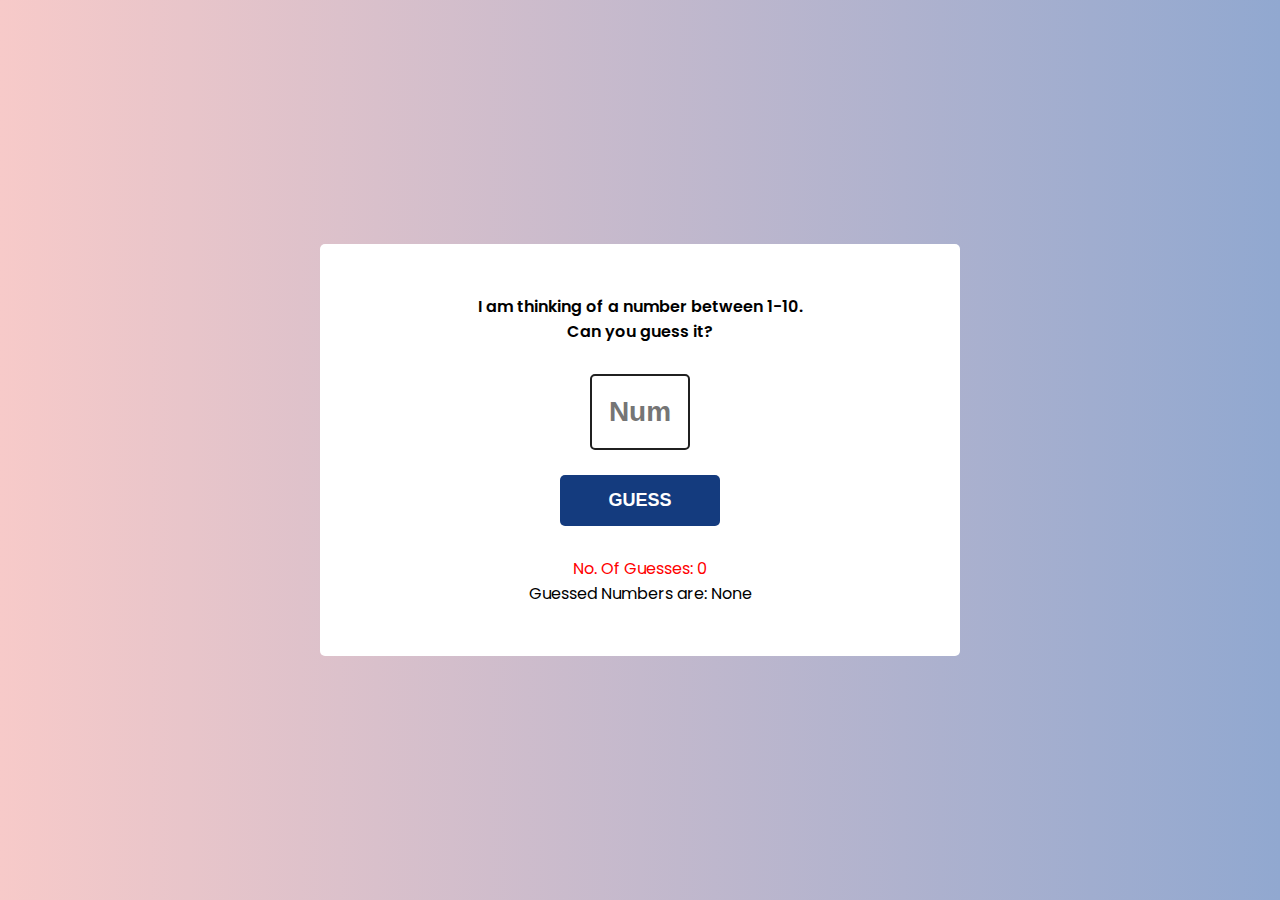
<file: Activiy 3 - NumberGuessGame/index.html>
<!DOCTYPE html>
<html lang="en">
<head>
    <title>Number Guessing Game</title>
    <!--Google Font-->
    <link rel="preconnect" href="https://fonts.gstatic.com">
    <link href="https://fonts.googleapis.com/css2?family=Poppins:wght@400;600&display=swap" rel="stylesheet">
    <!--Stylesheet-->
    <link rel="stylesheet" href="style.css">
</head>
<body>
   <div class="container">
       <h3>I am thinking of a number between 1-10.</h3>
       <h3>Can you guess it?</h3>

       <input type="text" placeholder="Num" id="guess"><br>
       <button onclick="play()" id="my_btn">GUESS</button>

       <p id="message1">No. Of Guesses: 0</p>
       <p id="message2">Guessed Numbers are: None</p>
       <p id="message3"></p>
   </div>
   <!--Script-->
   <script src="script.js"></script>
</body>
</html>
</file>
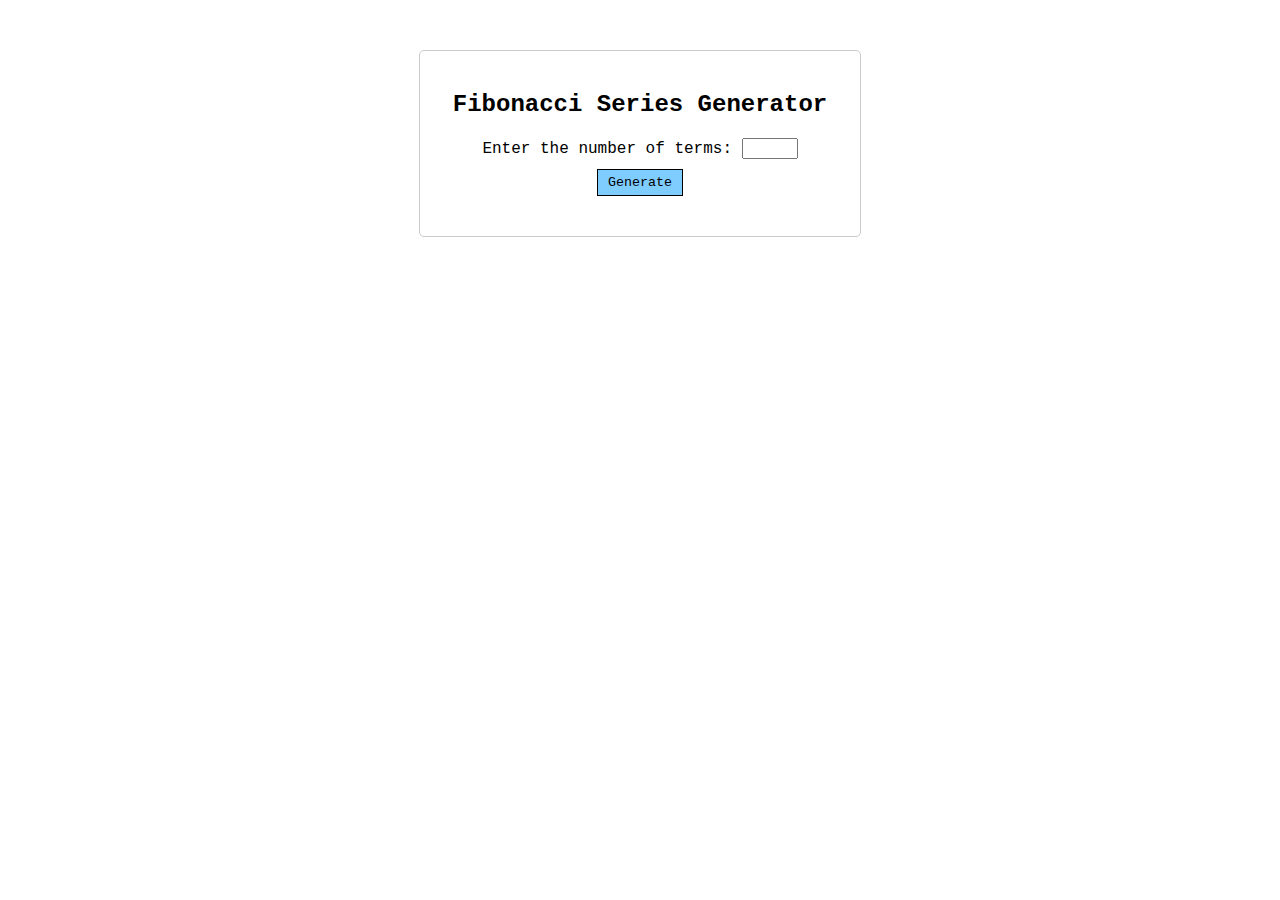
<file: FibonacciSequence/index.html>
<!DOCTYPE html>
<html lang="en">
<head>
    <meta charset="UTF-8">
    <meta name="viewport" content="width=device-width, initial-scale=1.0">
    <title>Fibonacci Sequence</title>
    <link rel="stylesheet" href="style.css">
</head>
<body>
    <div class="container">
        <h2>Fibonacci Series Generator</h2>
        <label for="terms">Enter the number of terms:</label>
        <input type="number" id="terms" min="1" max="99">
        <button onclick="generateSequence()">Generate</button>
        <p id="sequence"></p>
        <p id="error" class="error"></p>
    </div>

    <script src="script.js"></script>
</body>
</html>
</file>
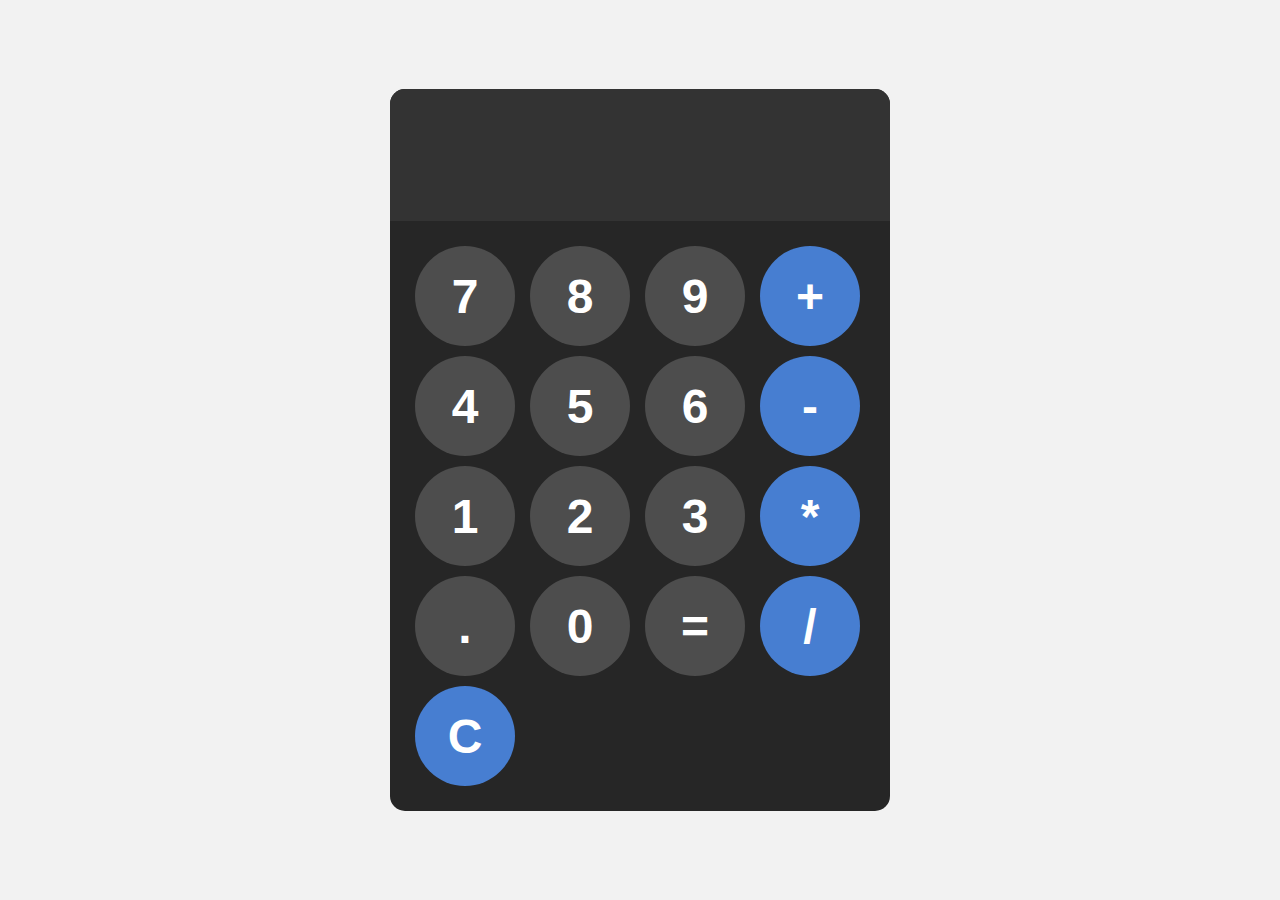
<file: Activity 1 - Calculator/calculator.html>
<!DOCTYPE html>
<html lang = "en">
    <head>
        <meta charset = "UTP-8">
        <meta name = "viewport" content = "width=device-width, initial-scale=1.0">
        <title> Calculator </title>
        <link rel = "stylesheet" href = "calcustyle.css">
    </head>
<body>

    <div id = "calcu">
        <input id = "display" readonly>
        <div id = "keys">
            <button onclick="appendToDisplay('7')">7</button>
            <button onclick="appendToDisplay('8')">8</button>
            <button onclick="appendToDisplay('9')">9</button>
            <button onclick="appendToDisplay('+')" class="operator-btn">+</button>
            <button onclick="appendToDisplay('4')">4</button>
            <button onclick="appendToDisplay('5')">5</button>
            <button onclick="appendToDisplay('6')">6</button>
            <button onclick="appendToDisplay('-')" class="operator-btn">-</button>
            <button onclick="appendToDisplay('1')">1</button>
            <button onclick="appendToDisplay('2')">2</button>
            <button onclick="appendToDisplay('3')">3</button>
            <button onclick="appendToDisplay('*')" class="operator-btn">*</button>
            <button onclick="appendToDisplay('.')">.</button>
            <button onclick="appendToDisplay('0')">0</button>
            <button onclick="calculate('')">=</button>
            <button onclick="appendToDisplay('/')" class="operator-btn">/</button>
            <button onclick="clearDisplay()" class="operator-btn">C</button>
        </div>
    </div>

    <script src = "index.js"> </script>
</body>
</html>
</file>
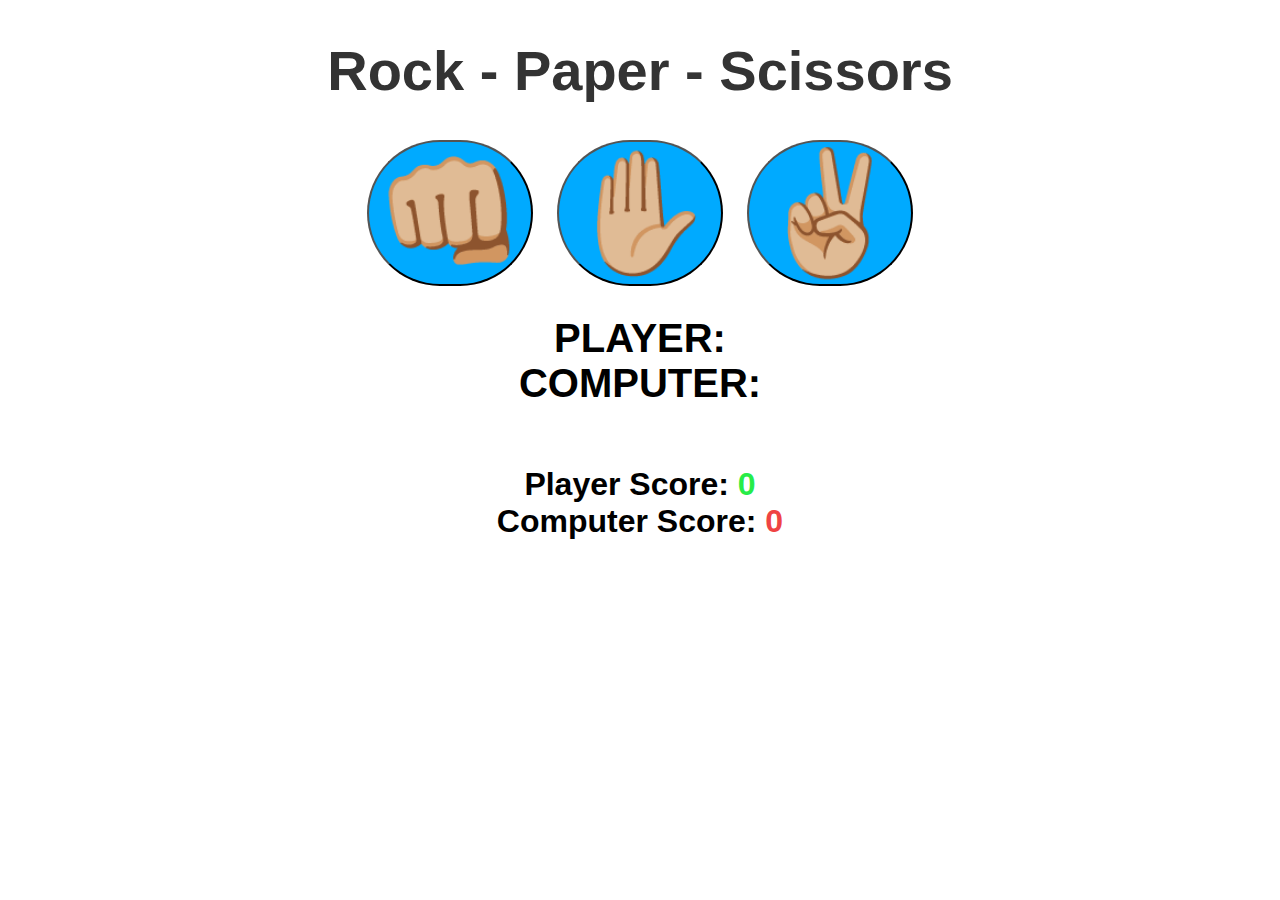
<file: Activity 2 - RockPaperScissor/rps.html>
<!DOCTYPE html>
<html lang = "en">
    <head>
        <meta charset="UTF-8">
        <meta name = "viewport" content = "width=device-width, initial-scale=1.0">
        <title> Rock Paper Scissor </title>
        <link rel = "stylesheet" href = "rpsstyle.css">
    </head>
    <body>
        <h1> Rock - Paper - Scissors </h1>

        <div class = "choices">
            <button onclick="playGame('rock')"> 👊🏼 </button>
            <button onclick="playGame('paper')"> ✋🏼 </button>
            <button  onclick="playGame('scissor')"> ✌🏼 </button>
        </div>

        <div id = "playerDisplay"> PLAYER: </div>
        <div id = "computerDisplay"> COMPUTER: </div>
        <div id = "resultDisplay"></div>

        <div class = "scoreDisplay"> Player Score:
            <span id = "playerScoreDisplay"> 0 </span>
        </div>

        <div class = "scoreDisplay"> Computer Score:
            <span id = "computerScoreDisplay"> 0 </span>
        </div>

        <script src = "index.js"></script>
    </body>
</html>
</file>
<file: Activiy 3 - NumberGuessGame/style.css>
*,
*:before,
*:after{
    padding: 0;
    margin: 0;
    box-sizing: border-box;
}
body{
    height: 100vh;
    background: linear-gradient(
        to right,
        #f7cac9,
        #91a8d0
    );
}
.container{
    position: absolute;
    width: 50%;
    min-width: 580px;
    transform: translate(-50%,-50%);
    top: 50%;
    left: 50%;
    background-color: #ffffff;
    padding: 50px 10px;
    border-radius: 5px;
    display: grid;
    justify-items: center;
    font-family: 'Poppins',sans-serif;
}
h3{
    font-size: 16px;
    font-weight: 600;
}
input[type="text"]{
    width: 100px;
    font-weight: 600;
    color: #91a8d0;
    padding: 20px 0;
    text-align: center;
    margin-top: 30px;
    border-radius: 5px;
    border: 2px solid #202020;
    font-size: 28px;
}
button{
    width: 160px;
    padding: 15px 0;
    border-radius: 5px;
    background-color: #143b7e;
    color: #ffffff;
    border: none;
    font-size: 18px;
    font-weight: 600;
    margin-bottom: 30px;
    outline: none;
}
p{
    font-weight: 400;
}
#message1 {
    color: red; /* Default color for too high or too low guesses */
  }
  
#message1.correct {
    color: green; /* Color for correct guess */
  }
</file>
<file: FibonacciSequence/style.css>
.container {
    max-width: 400px;
    margin: 50px auto;
    padding: 20px;
    border: 1px solid #ccc;
    border-radius: 5px;
    text-align: center;
    font-family: 'Courier New', Courier, monospace;
}

.error {
    color: red;
    font-style: italic;
}

button {
    margin-top: 10px;
    padding: 5px 10px;
    cursor: pointer;
    background-color: rgb(127, 204, 255);
    border: 1px solid black;
    font-family: 'Courier New', Courier, monospace;
}

button:hover {
    background-color: #ffd6fc;
}

p {
    margin-top: 20px;
}
</file>
<file: Activity 1 - Calculator/calcustyle.css>
body{
    margin: 0;
    display: flex;
    justify-content: center;
    align-items: center;
    height: 100vh;
    background-color: hsl(0, 0%, 95%);
}
#calcu{
    font-family: Arial, sans-serif;
    background-color: hsl(0, 0%, 15%);
    border-radius: 15px;
    max-width: 500px;
    overflow: hidden;
}
#display{
    width: 100%;
    padding: 20px;
    font-size: 5rem;
    text-align: left;
    border: none;
    background-color: hsl(0, 0%, 20%);
    color: white;
}
#keys{
    display: grid;
    grid-template-columns: repeat(4, 1fr);
    gap: 10px;
    padding: 25px;

}
button{
    width: 100px;
    height: 100px;
    border-radius: 50px;
    border: none;
    background-color: hsl(0, 0%, 30%);
    color: white;
    font-size: 3rem;
    font-weight: bold;
    cursor: pointer;
}
button:hover{
    background-color: hsl(0, 0%, 40%);
}
button:active{
    background-color: hsl(0, 0%, 50%);
}
.operator-btn{
    background-color: hsl(216, 60%, 55%);
}
.operator-btn:hover{
    background-color: hsl(216, 100%, 50%);
}
.operator-btn:active{
    background-color: hsl(216, 100%, 75%);
}
</file>
<file: Activity 2 - RockPaperScissor/rpsstyle.css>
body{
    font-family: Arial, sans-serif;
    font-weight: bold;
    margin: 0;
    display: flex;
    flex-direction: column;
    align-items: center;
}
h1{
    font-size: 3.5rem;
    color: hsl(0, 0%, 20%);
}
.choices{
    margin-bottom: 30px;
}
.choices button{
    font-size: 7.5rem;
    min-width: 160px;
    margin: 0 10px;
    border-radius: 250px;
    background-color: hsl(200, 100%, 50%);
    cursor: pointer;
    transition: background-color 0.5s ease;
}
.choices button:hover{
    background-color: hsl(200, 100%, 70%);
}
#playerDisplay, #computerDisplay{
    font-size: 2.5rem;
}
#resultDisplay{
    font-size: 5rem;
    margin: 30px 0;
}
.scoreDisplay{
    font-size: 2rem;
}
.greenText, #playerScoreDisplay{
    color: hsl(130, 84%, 54%);
}
.redText, #computerScoreDisplay{
    color: hsl(0, 84%, 60%);
}
</file>
